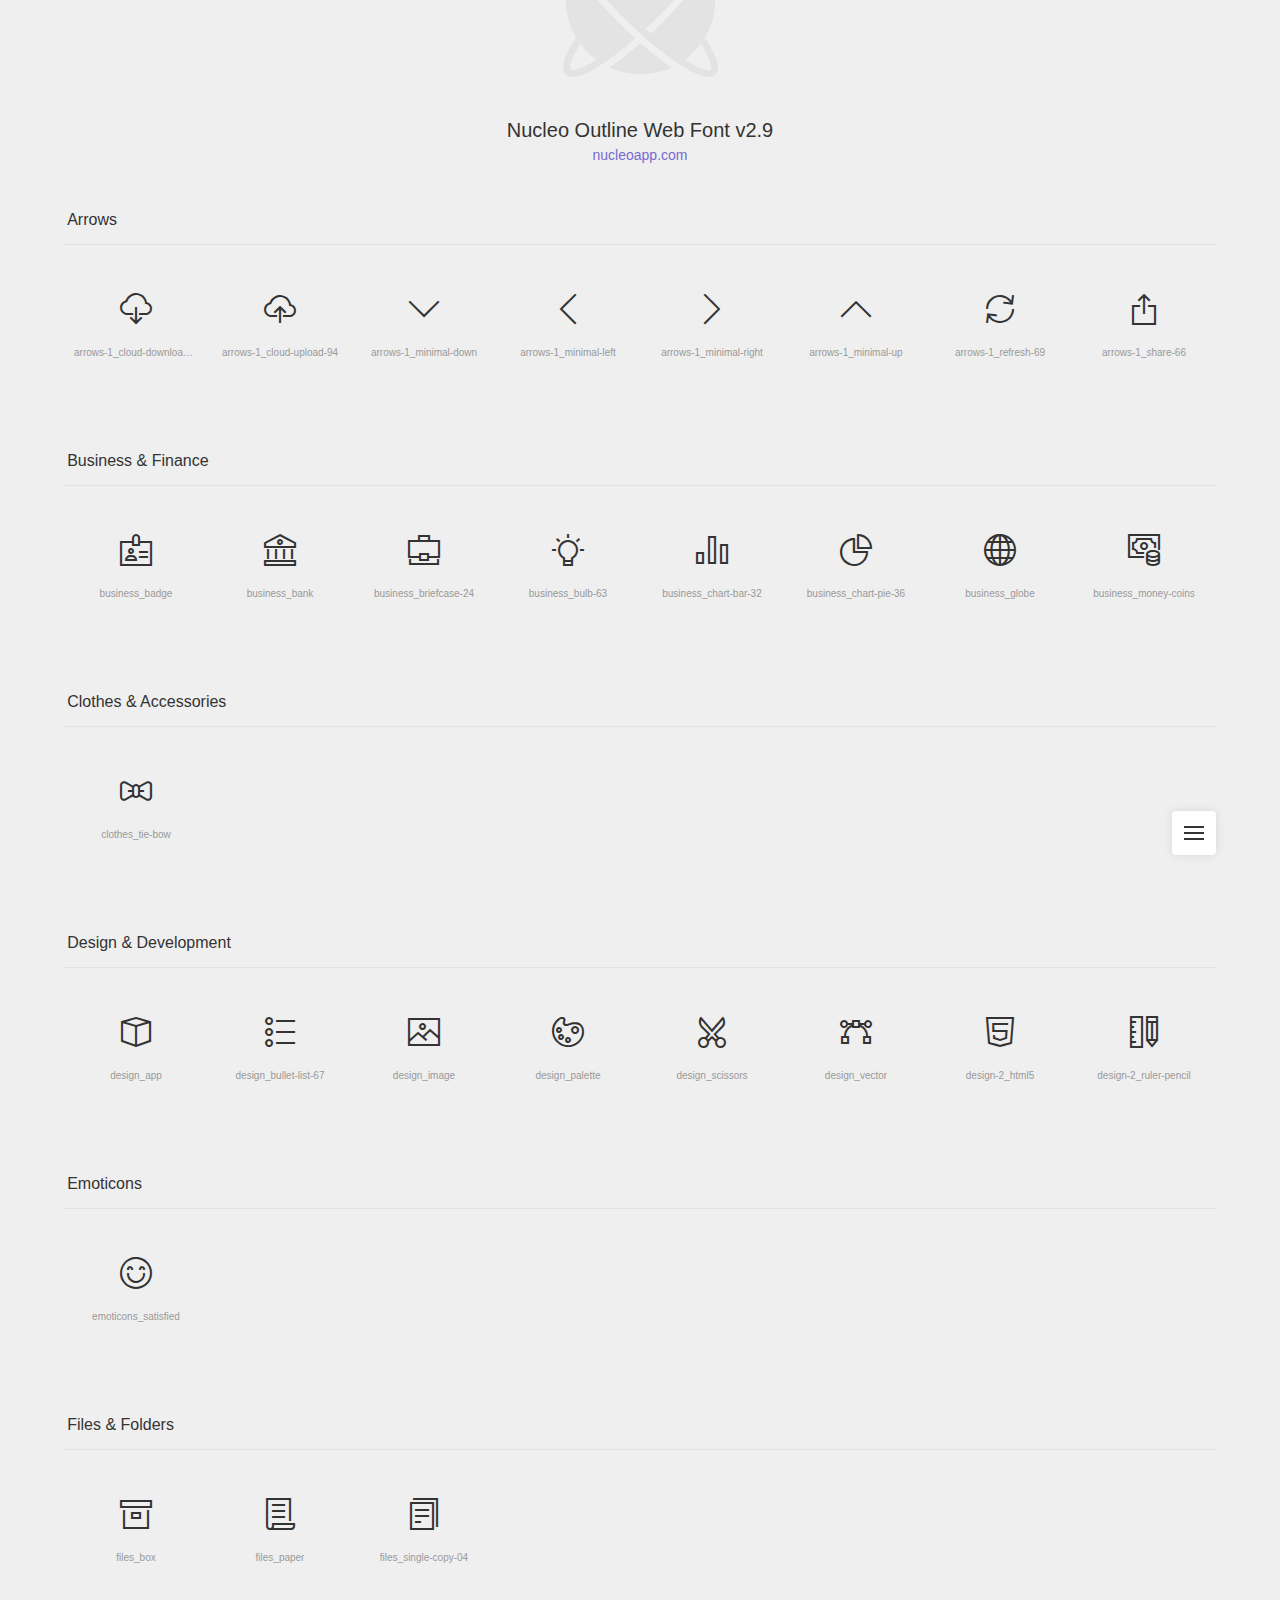
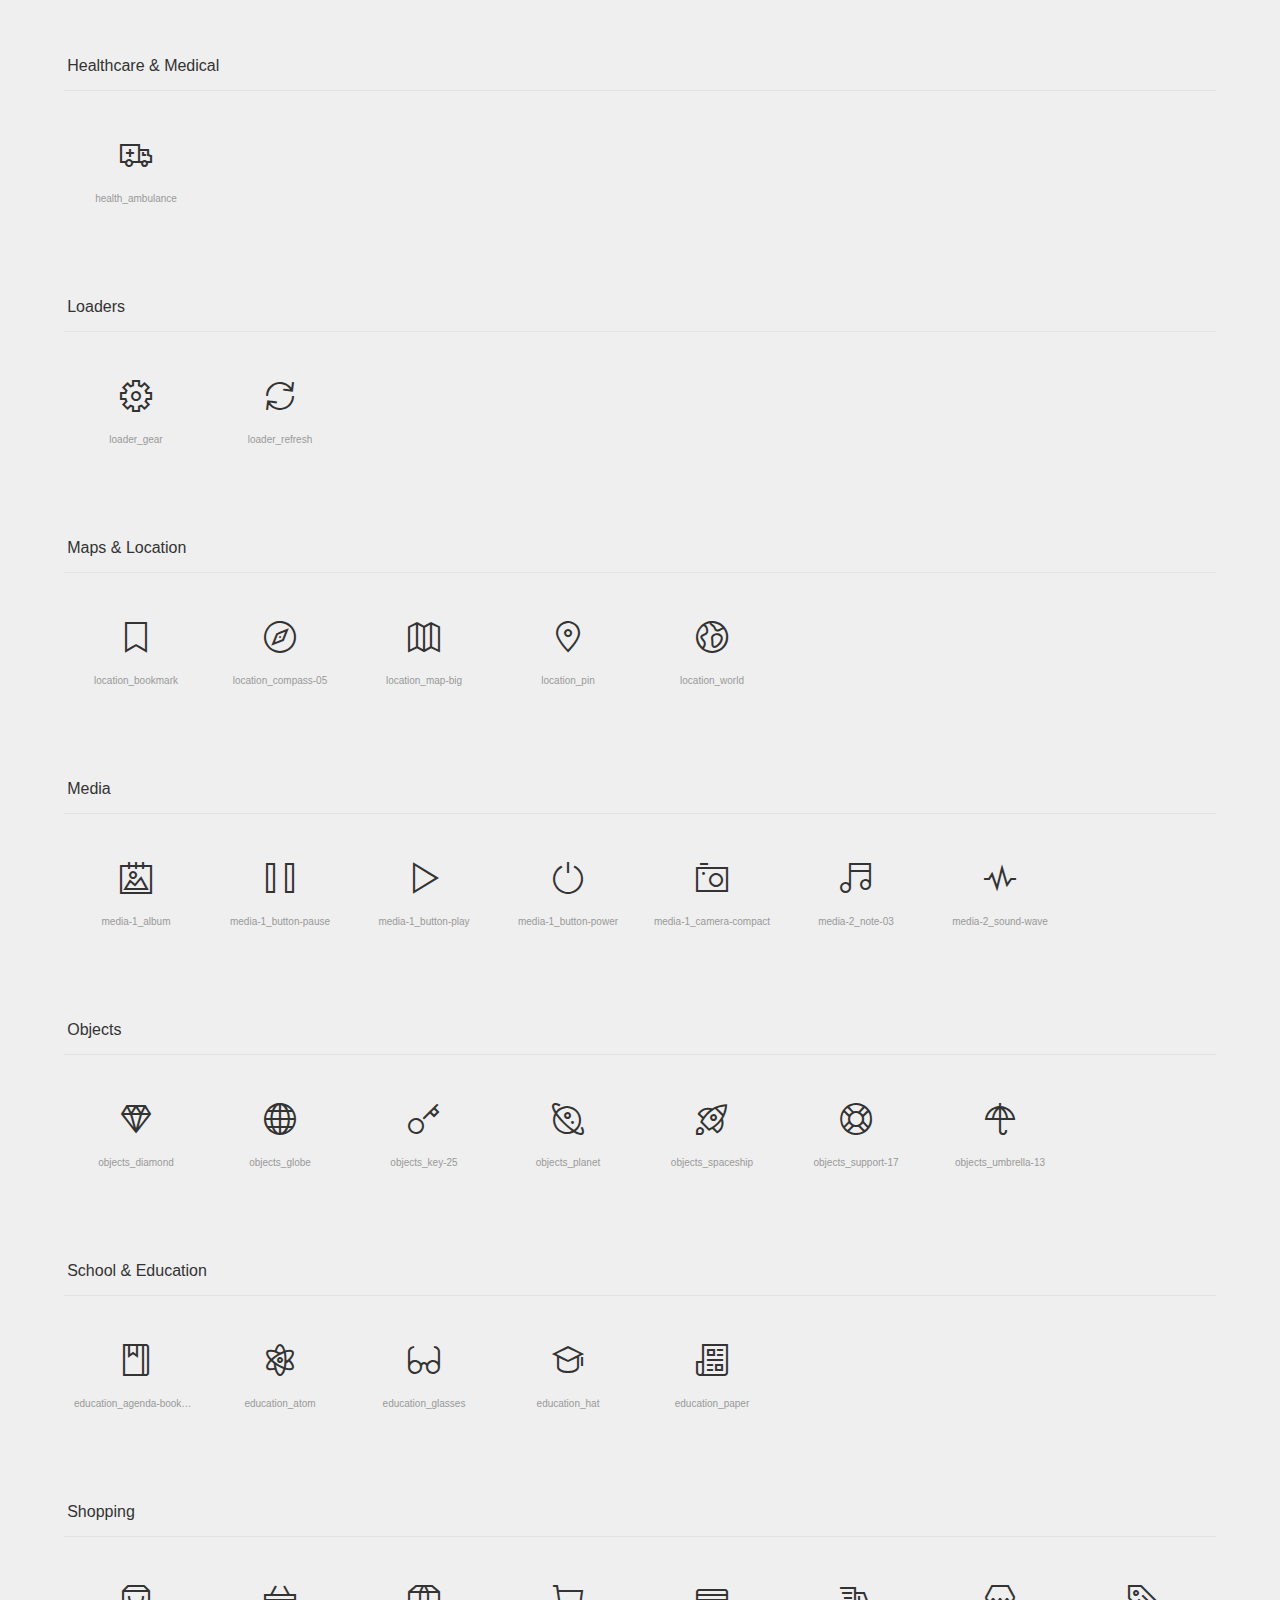
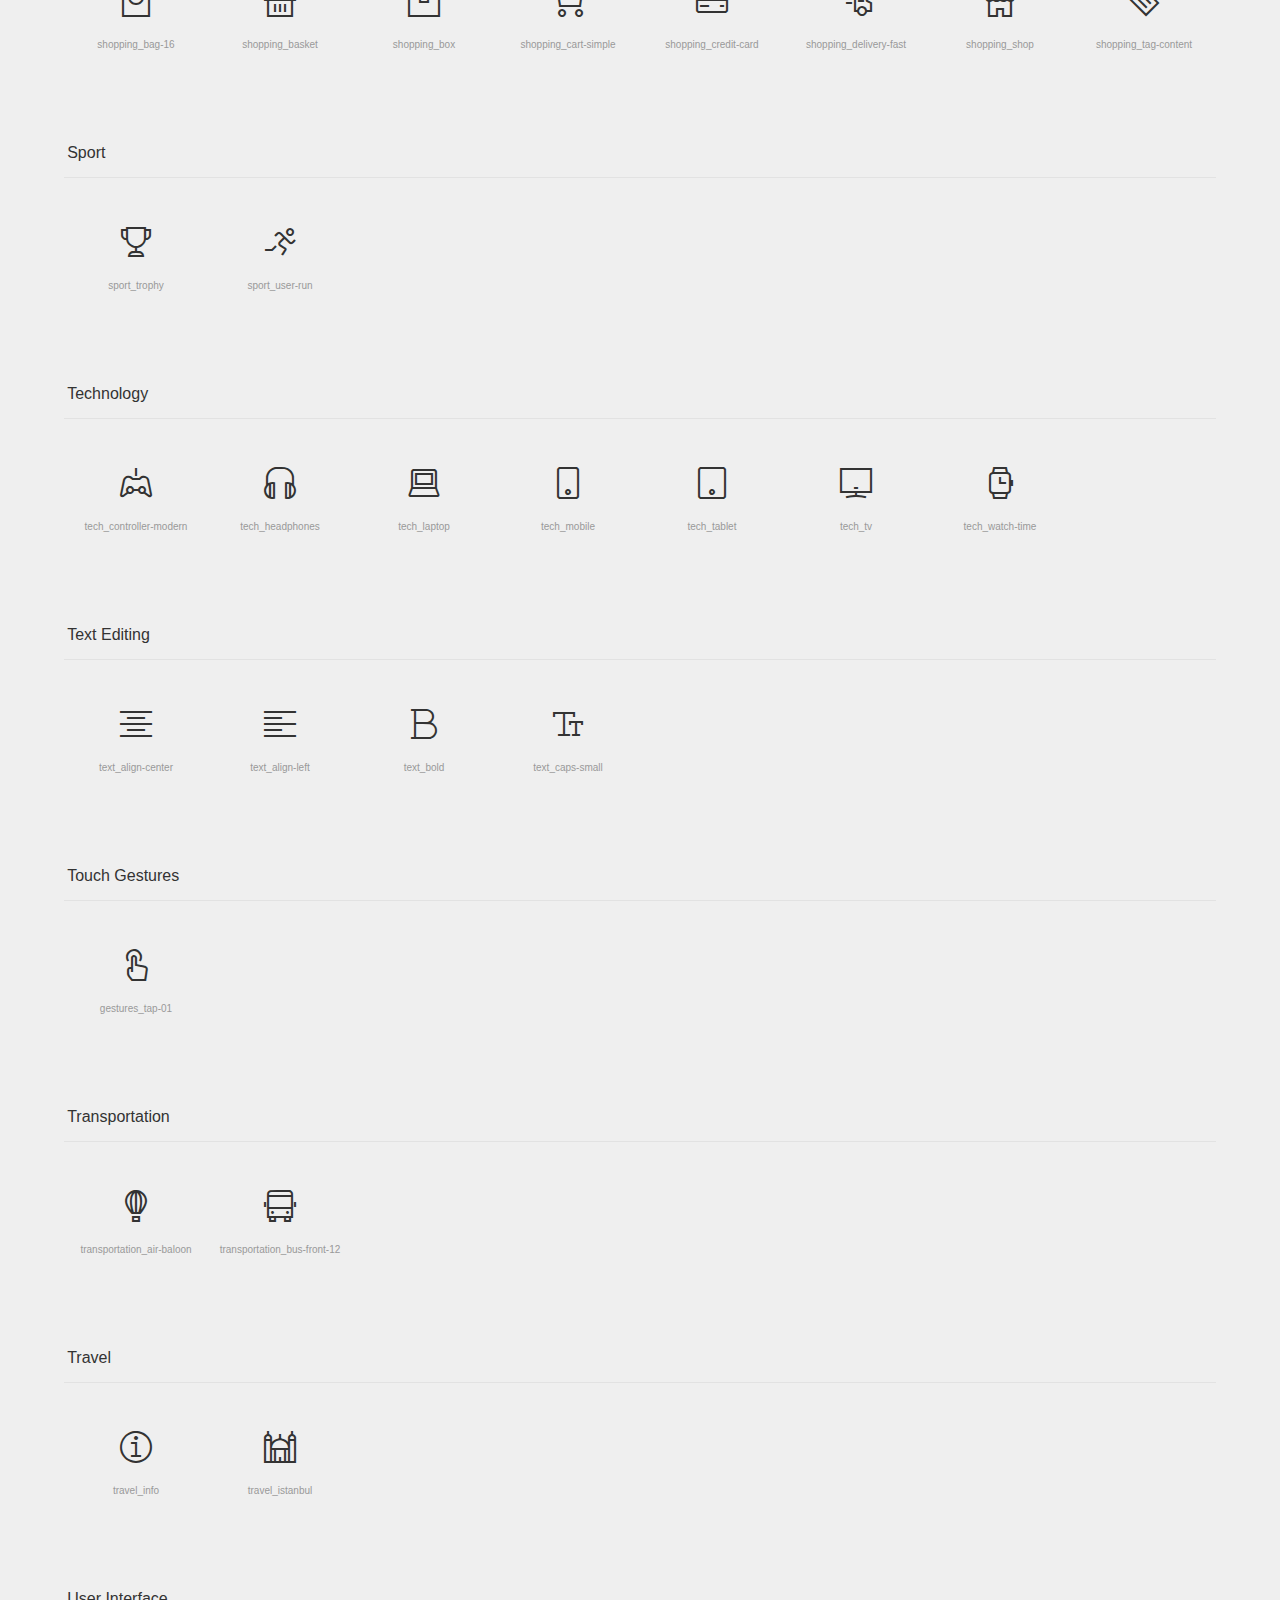
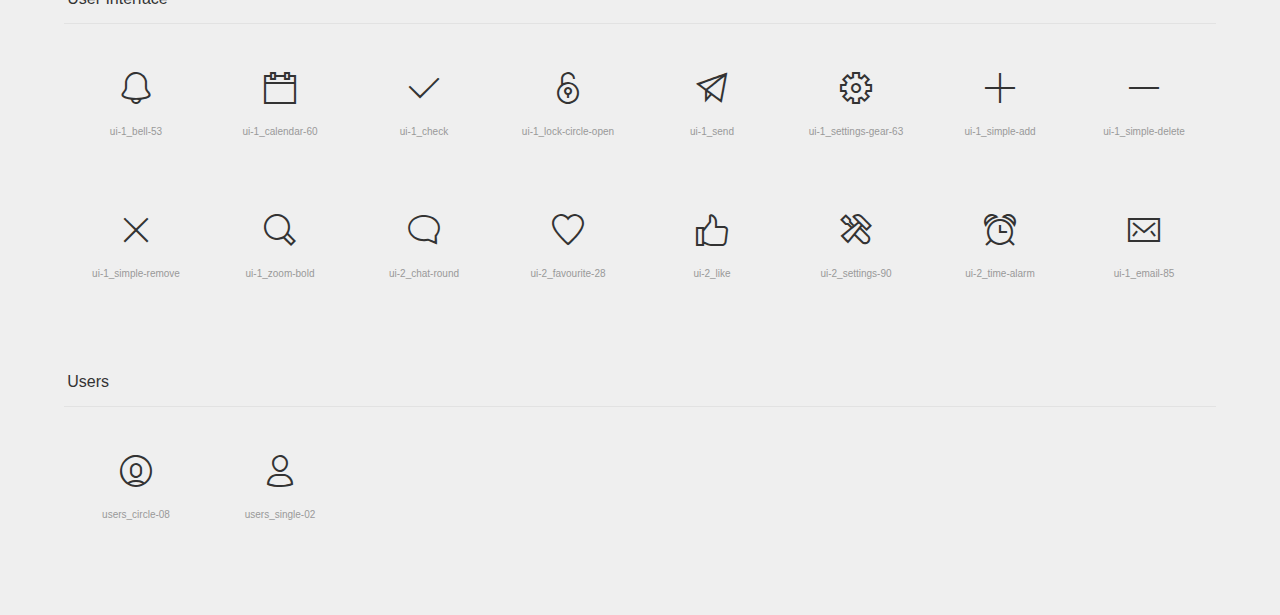
<file: Now UI/nucleo-icons.html>
<!doctype html>
<html lang="en">

<head>
    <meta charset="UTF-8">
    <meta name="viewport" content="width=device-width, initial-scale=1">
    <link rel="stylesheet" href="./assets/css/now-ui-kit.css">
    <link rel="shortcut icon" href="./assets/img/favicon.png">
    <title>Nucleo Outline Web Font</title>
    <script src="https://code.jquery.com/jquery-3.2.1.min.js" integrity="sha256-hwg4gsxgFZhOsEEamdOYGBf13FyQuiTwlAQgxVSNgt4=" crossorigin="anonymous"></script>
    <style media="screen">
        /* http://meyerweb.com/eric/tools/css/reset/
	 v2.0 | 20110126
	 License: none (public domain)
  */

        html,
        body,
        div,
        span,
        applet,
        object,
        iframe,
        h1,
        h2,
        h3,
        h4,
        h5,
        h6,
        p,
        blockquote,
        pre,
        a,
        abbr,
        acronym,
        address,
        big,
        cite,
        code,
        del,
        dfn,
        em,
        img,
        ins,
        kbd,
        q,
        s,
        samp,
        small,
        strike,
        strong,
        sub,
        sup,
        tt,
        var,
        b,
        u,
        i,
        center,
        dl,
        dt,
        dd,
        ol,
        ul,
        li,
        fieldset,
        form,
        label,
        legend,
        table,
        caption,
        tbody,
        tfoot,
        thead,
        tr,
        th,
        td,
        article,
        aside,
        canvas,
        details,
        embed,
        figure,
        figcaption,
        footer,
        header,
        hgroup,
        menu,
        nav,
        output,
        ruby,
        section,
        summary,
        time,
        mark,
        audio,
        video {
            margin: 0;
            padding: 0;
            border: 0;
            font-size: 100%;
            font: inherit;
            vertical-align: baseline;
        }
        /* HTML5 display-role reset for older browsers */

        article,
        aside,
        details,
        figcaption,
        figure,
        footer,
        header,
        hgroup,
        menu,
        nav,
        section,
        main {
            display: block;
        }

        body {
            line-height: 1;
        }

        ol,
        ul {
            list-style: none;
        }

        blockquote,
        q {
            quotes: none;
        }

        blockquote:before,
        blockquote:after,
        q:before,
        q:after {
            content: '';
            content: none;
        }

        table {
            border-collapse: collapse;
            border-spacing: 0;
        }
        /* --------------------------------

  Nucleo Outline Web Font - nucleoapp.com/
  License - nucleoapp.com/license/
  Created using IcoMoon - icomoon.io

  -------------------------------- */
        /* --------------------------------

  Primary style

  -------------------------------- */

        *,
        *::after,
        *::before {
            box-sizing: border-box;
        }

        html {
            font-size: 62.5%;
        }

        body {
            font-size: 1.6rem;
            font-family: sans-serif;
            color: #333333;
            background: #efefef url("assets/img/nucleo-logo.svg") no-repeat center top;
        }

        a {
            color: #766acf;
            text-decoration: none;
        }
        /* --------------------------------

  Main components

  -------------------------------- */

        header {
            text-align: center;
            padding: 120px 0 0;
        }

        header h1 {
            font-size: 2rem;
        }

        header p {
            font-size: 1.4rem;
            margin-top: .6em;
        }

        header a:hover {
            text-decoration: underline;
        }

        section {
            width: 90%;
            max-width: 1200px;
            margin: 50px auto;
        }

        section h2 {
            border-bottom: 1px solid #e2e2e2;
            padding: 0 0 1em .2em;
            margin-bottom: 1em;
        }

        ul::after {
            clear: both;
            content: "";
            display: table;
        }

        ul li {
            width: 25%;
            float: left;
            padding: 16px 0;
            text-align: center;
            border-radius: .25em;
            -webkit-transition: background 0.2s;
            -moz-transition: background 0.2s;
            transition: background 0.2s;
            -webkit-user-select: none;
            -moz-user-select: none;
            -ms-user-select: none;
            user-select: none;
            overflow: hidden;
        }

        ul li:hover {
            background: #dbdbdb;
        }

        ul p,
        ul em,
        ul input {
            display: inline-block;
            font-size: 1rem;
            color: #999999;
            -webkit-user-select: auto;
            -moz-user-select: auto;
            -ms-user-select: auto;
            user-select: auto;
            white-space: nowrap;
            width: 100%;
            overflow: hidden;
            text-overflow: ellipsis;
            cursor: pointer;
        }

        ul p {
            padding: 10px;
            margin-top: 10px;
        }

        ul p::selection,
        ul em::selection {
            background: #766acf;
            color: #efefef;
        }

        ul em {
            margin-bottom: 8px;
        }

        ul em::before {
            content: '[';
        }

        ul em::after {
            content: ']';
        }

        ul input {
            text-align: center;
            background: transparent;
            border: none;
            box-shadow: none;
            outline: none;
        }

        @media only screen and (min-width: 768px) {
            ul li {
                width: 20%;
                float: left;
            }
        }

        @media only screen and (min-width: 1024px) {
            ul li {
                width: 12.5%;
                float: left;
                padding: 32px 0;
            }
        }
        /* --------------------------------

  Smart fixed navigation

  -------------------------------- */

        #cd-nav ul {
            /* mobile first */
            position: fixed;
            width: 90%;
            max-width: 400px;
            max-height: 90%;
            right: 5%;
            bottom: 5%;
            border-radius: 0.25em;
            box-shadow: 0 0 10px rgba(0, 0, 0, 0.1);
            background: white;
            visibility: hidden;
            /* remove overflow:hidden if you want to create a drop-down menu - but then remember to fix/eliminate the list items animation */
            overflow: hidden;
            overflow-y: auto;
            z-index: 1;
            /* Force Hardware Acceleration in WebKit */
            -webkit-backface-visibility: hidden;
            backface-visibility: hidden;
            -webkit-transform: scale(0);
            -moz-transform: scale(0);
            -ms-transform: scale(0);
            -o-transform: scale(0);
            transform: scale(0);
            -webkit-transform-origin: 100% 100%;
            -moz-transform-origin: 100% 100%;
            -ms-transform-origin: 100% 100%;
            -o-transform-origin: 100% 100%;
            transform-origin: 100% 100%;
            -webkit-transition: -webkit-transform 0.3s, visibility 0s 0.3s;
            -moz-transition: -moz-transform 0.3s, visibility 0s 0.3s;
            transition: transform 0.3s, visibility 0s 0.3s;
        }

        #cd-nav ul li {
            /* Force Hardware Acceleration in WebKit */
            -webkit-backface-visibility: hidden;
            backface-visibility: hidden;
            display: block;
            width: 100%;
            padding: 0;
            text-align: left;
        }

        #cd-nav ul li:hover {
            background-color: #FFF;
        }

        #cd-nav ul.is-visible {
            visibility: visible;
            -webkit-transform: scale(1);
            -moz-transform: scale(1);
            -ms-transform: scale(1);
            -o-transform: scale(1);
            transform: scale(1);
            -webkit-transition: -webkit-transform 0.3s, visibility 0s 0s;
            -moz-transition: -moz-transform 0.3s, visibility 0s 0s;
            transition: transform 0.3s, visibility 0s 0s;
        }

        #cd-nav li a {
            display: block;
            padding: 1em;
            font-size: 1.2rem;
            border-bottom: 1px solid #eff2f6;
        }

        #cd-nav li a:hover {
            color: #333333;
        }

        #cd-nav li:last-child a {
            border-bottom: none;
        }

        .cd-nav-trigger {
            position: fixed;
            bottom: 5%;
            right: 5%;
            width: 44px;
            height: 44px;
            background: white;
            border-radius: 0.25em;
            box-shadow: 0 0 10px rgba(0, 0, 0, 0.1);
            /* image replacement */
            overflow: hidden;
            text-indent: 100%;
            white-space: nowrap;
            z-index: 2;
        }

        .cd-nav-trigger span {
            /* the span element is used to create the menu icon */
            position: absolute;
            display: block;
            width: 20px;
            height: 2px;
            background: #333333;
            top: 50%;
            margin-top: -1px;
            left: 50%;
            margin-left: -10px;
            -webkit-transition: background 0.3s;
            -moz-transition: background 0.3s;
            transition: background 0.3s;
        }

        .cd-nav-trigger span::before,
        .cd-nav-trigger span::after {
            content: '';
            position: absolute;
            left: 0;
            background: inherit;
            width: 100%;
            height: 100%;
            /* Force Hardware Acceleration in WebKit */
            -webkit-transform: translateZ(0);
            -moz-transform: translateZ(0);
            -ms-transform: translateZ(0);
            -o-transform: translateZ(0);
            transform: translateZ(0);
            -webkit-backface-visibility: hidden;
            backface-visibility: hidden;
            -webkit-transition: -webkit-transform 0.3s, background 0s;
            -moz-transition: -moz-transform 0.3s, background 0s;
            transition: transform 0.3s, background 0s;
        }

        .cd-nav-trigger span::before {
            top: -6px;
            -webkit-transform: rotate(0);
            -moz-transform: rotate(0);
            -ms-transform: rotate(0);
            -o-transform: rotate(0);
            transform: rotate(0);
        }

        .cd-nav-trigger span::after {
            bottom: -6px;
            -webkit-transform: rotate(0);
            -moz-transform: rotate(0);
            -ms-transform: rotate(0);
            -o-transform: rotate(0);
            transform: rotate(0);
        }

        .cd-nav-trigger.menu-is-open {
            box-shadow: none;
        }

        .cd-nav-trigger.menu-is-open span {
            background: rgba(232, 74, 100, 0);
        }

        .cd-nav-trigger.menu-is-open span::before,
        .cd-nav-trigger.menu-is-open span::after {
            background: #333333;
        }

        .cd-nav-trigger.menu-is-open span::before {
            top: 0;
            -webkit-transform: rotate(135deg);
            -moz-transform: rotate(135deg);
            -ms-transform: rotate(135deg);
            -o-transform: rotate(135deg);
            transform: rotate(135deg);
        }

        .cd-nav-trigger.menu-is-open span::after {
            bottom: 0;
            -webkit-transform: rotate(225deg);
            -moz-transform: rotate(225deg);
            -ms-transform: rotate(225deg);
            -o-transform: rotate(225deg);
            transform: rotate(225deg);
        }

        .now-ui-icons {
            display: inline-block;
            font: normal normal normal 32px/1 'Nucleo Outline';
            speak: none;
            text-transform: none;
            -webkit-font-smoothing: antialiased;
            -moz-osx-font-smoothing: grayscale;
        }
    </style>
</head>

<body>
    <header>
        <h1>Nucleo Outline Web Font v2.9</h1>
        <p>
            <a href="https://nucleoapp.com/?ref=1712">nucleoapp.com</a>
        </p>
    </header>
    <div id="cd-nav">
        <a id="cd-nav-trigger" href="#0" class="cd-nav-trigger">Menu
            <span></span>
        </a>
        <nav>
            <ul id="cd-main-nav">
                <li>
                    <a href="#arrows">Arrows</a>
                </li>
                <li>
                    <a href="#business">Business &amp; Finance</a>
                </li>
                <li>
                    <a href="#clothes">Clothes &amp; Accessories</a>
                </li>
                <li>
                    <a href="#design">Design &amp; Development</a>
                </li>
                <li>
                    <a href="#emoticons">Emoticons</a>
                </li>
                <li>
                    <a href="#files">Files &amp; Folders</a>
                </li>
                <li>
                    <a href="#medical">Healthcare &amp; Medical</a>
                </li>
                <li>
                    <a href="#loaders">Loaders</a>
                </li>
                <li>
                    <a href="#maps">Maps &amp; Location</a>
                </li>
                <li>
                    <a href="#media">Media</a>
                </li>
                <li>
                    <a href="#objects">Objects</a>
                </li>
                <li>
                    <a href="#school">School &amp; Education</a>
                </li>
                <li>
                    <a href="#shopping">Shopping</a>
                </li>
                <li>
                    <a href="#sport">Sport</a>
                </li>
                <li>
                    <a href="#technology">Technology</a>
                </li>
                <li>
                    <a href="#text">Text Editing</a>
                </li>
                <li>
                    <a href="#gestures">Touch Gestures</a>
                </li>
                <li>
                    <a href="#transportation">Transportation</a>
                </li>
                <li>
                    <a href="#travel">Travel</a>
                </li>
                <li>
                    <a href="#interface">User Interface</a>
                </li>
                <li>
                    <a href="#users">Users</a>
                </li>
            </ul>
        </nav>
    </div>
    <div id="icons-wrapper">
        <section id="arrows">
            <h2>Arrows</h2>
            <ul>
                <li>
                    <i class="now-ui-icons arrows-1_cloud-download-93"></i>
                    <p>arrows-1_cloud-download-93</p>
                </li>
                <li>
                    <i class="now-ui-icons arrows-1_cloud-upload-94"></i>
                    <p>arrows-1_cloud-upload-94</p>
                </li>
                <li>
                    <i class="now-ui-icons arrows-1_minimal-down"></i>
                    <p>arrows-1_minimal-down</p>
                </li>
                <li>
                    <i class="now-ui-icons arrows-1_minimal-left"></i>
                    <p>arrows-1_minimal-left</p>
                </li>
                <li>
                    <i class="now-ui-icons arrows-1_minimal-right"></i>
                    <p>arrows-1_minimal-right</p>
                </li>
                <li>
                    <i class="now-ui-icons arrows-1_minimal-up"></i>
                    <p>arrows-1_minimal-up</p>
                </li>
                <li>
                    <i class="now-ui-icons arrows-1_refresh-69"></i>
                    <p>arrows-1_refresh-69</p>
                </li>
                <li>
                    <i class="now-ui-icons arrows-1_share-66"></i>
                    <p>arrows-1_share-66</p>
                </li>
            </ul>
        </section>
        <section id="business">
            <h2>Business &amp; Finance</h2>
            <ul>
                <li>
                    <i class="now-ui-icons business_badge"></i>
                    <p>business_badge</p>
                </li>
                <li>
                    <i class="now-ui-icons business_bank"></i>
                    <p>business_bank</p>
                </li>
                <li>
                    <i class="now-ui-icons business_briefcase-24"></i>
                    <p>business_briefcase-24</p>
                </li>
                <li>
                    <i class="now-ui-icons business_bulb-63"></i>
                    <p>business_bulb-63</p>
                </li>
                <li>
                    <i class="now-ui-icons business_chart-bar-32"></i>
                    <p>business_chart-bar-32</p>
                </li>
                <li>
                    <i class="now-ui-icons business_chart-pie-36"></i>
                    <p>business_chart-pie-36</p>
                </li>
                <li>
                    <i class="now-ui-icons business_globe"></i>
                    <p>business_globe</p>
                </li>
                <li>
                    <i class="now-ui-icons business_money-coins"></i>
                    <p>business_money-coins</p>
                </li>
            </ul>
        </section>
        <section id="clothes">
            <h2>Clothes &amp; Accessories</h2>
            <ul>
                <li>
                    <i class="now-ui-icons clothes_tie-bow"></i>
                    <p>clothes_tie-bow</p>
                </li>
            </ul>
        </section>
        <section id="design">
            <h2>Design &amp; Development</h2>
            <ul>
                <li>
                    <i class="now-ui-icons design_app"></i>
                    <p>design_app</p>
                </li>
                <li>
                    <i class="now-ui-icons design_bullet-list-67"></i>
                    <p>design_bullet-list-67</p>
                </li>
                <li>
                    <i class="now-ui-icons design_image"></i>
                    <p>design_image</p>
                </li>
                <li>
                    <i class="now-ui-icons design_palette"></i>
                    <p>design_palette</p>
                </li>
                <li>
                    <i class="now-ui-icons design_scissors"></i>
                    <p>design_scissors</p>
                </li>
                <li>
                    <i class="now-ui-icons design_vector"></i>
                    <p>design_vector</p>
                </li>
                <li>
                    <i class="now-ui-icons design-2_html5"></i>
                    <p>design-2_html5</p>
                </li>
                <li>
                    <i class="now-ui-icons design-2_ruler-pencil"></i>
                    <p>design-2_ruler-pencil</p>
                </li>
            </ul>
        </section>
        <section id="emoticons">
            <h2>Emoticons</h2>
            <ul>
                <li>
                    <i class="now-ui-icons emoticons_satisfied"></i>
                    <p>emoticons_satisfied</p>
                </li>
            </ul>
        </section>
        <section id="files">
            <h2>Files &amp; Folders</h2>
            <ul>
                <li>
                    <i class="now-ui-icons files_box"></i>
                    <p>files_box</p>
                </li>
                <li>
                    <i class="now-ui-icons files_paper"></i>
                    <p>files_paper</p>
                </li>
                <li>
                    <i class="now-ui-icons files_single-copy-04"></i>
                    <p>files_single-copy-04</p>
                </li>
            </ul>
        </section>
        <section id="medical">
            <h2>Healthcare &amp; Medical</h2>
            <ul>
                <li>
                    <i class="now-ui-icons health_ambulance"></i>
                    <p>health_ambulance</p>
                </li>
            </ul>
        </section>
        <section id="loaders">
            <h2>Loaders</h2>
            <ul>
                <li>
                    <i class="now-ui-icons loader_gear spin"></i>
                    <p>loader_gear</p>
                </li>
                <li>
                    <i class="now-ui-icons loader_refresh spin"></i>
                    <p>loader_refresh</p>
                </li>
            </ul>
        </section>
        <section id="maps">
            <h2>Maps &amp; Location</h2>
            <ul>
                <li>
                    <i class="now-ui-icons location_bookmark"></i>
                    <p>location_bookmark</p>
                </li>
                <li>
                    <i class="now-ui-icons location_compass-05"></i>
                    <p>location_compass-05</p>
                </li>
                <li>
                    <i class="now-ui-icons location_map-big"></i>
                    <p>location_map-big</p>
                </li>
                <li>
                    <i class="now-ui-icons location_pin"></i>
                    <p>location_pin</p>
                </li>
                <li>
                    <i class="now-ui-icons location_world"></i>
                    <p>location_world</p>
                </li>
            </ul>
        </section>
        <section id="media">
            <h2>Media</h2>
            <ul>
                <li>
                    <i class="now-ui-icons media-1_album"></i>
                    <p>media-1_album</p>
                </li>
                <li>
                    <i class="now-ui-icons media-1_button-pause"></i>
                    <p>media-1_button-pause</p>
                </li>
                <li>
                    <i class="now-ui-icons media-1_button-play"></i>
                    <p>media-1_button-play</p>
                </li>
                <li>
                    <i class="now-ui-icons media-1_button-power"></i>
                    <p>media-1_button-power</p>
                </li>
                <li>
                    <i class="now-ui-icons media-1_camera-compact"></i>
                    <p>media-1_camera-compact</p>
                </li>
                <li>
                    <i class="now-ui-icons media-2_note-03"></i>
                    <p>media-2_note-03</p>
                </li>
                <li>
                    <i class="now-ui-icons media-2_sound-wave"></i>
                    <p>media-2_sound-wave</p>
                </li>
            </ul>
        </section>
        <section id="objects">
            <h2>Objects</h2>
            <ul>
                <li>
                    <i class="now-ui-icons objects_diamond"></i>
                    <p>objects_diamond</p>
                </li>
                <li>
                    <i class="now-ui-icons objects_globe"></i>
                    <p>objects_globe</p>
                </li>
                <li>
                    <i class="now-ui-icons objects_key-25"></i>
                    <p>objects_key-25</p>
                </li>
                <li>
                    <i class="now-ui-icons objects_planet"></i>
                    <p>objects_planet</p>
                </li>
                <li>
                    <i class="now-ui-icons objects_spaceship"></i>
                    <p>objects_spaceship</p>
                </li>
                <li>
                    <i class="now-ui-icons objects_support-17"></i>
                    <p>objects_support-17</p>
                </li>
                <li>
                    <i class="now-ui-icons objects_umbrella-13"></i>
                    <p>objects_umbrella-13</p>
                </li>
            </ul>
        </section>
        <section id="school">
            <h2>School &amp; Education</h2>
            <ul>
                <li>
                    <i class="now-ui-icons education_agenda-bookmark"></i>
                    <p>education_agenda-bookmark</p>
                </li>
                <li>
                    <i class="now-ui-icons education_atom"></i>
                    <p>education_atom</p>
                </li>
                <li>
                    <i class="now-ui-icons education_glasses"></i>
                    <p>education_glasses</p>
                </li>
                <li>
                    <i class="now-ui-icons education_hat"></i>
                    <p>education_hat</p>
                </li>
                <li>
                    <i class="now-ui-icons education_paper"></i>
                    <p>education_paper</p>
                </li>
            </ul>
        </section>
        <section id="shopping">
            <h2>Shopping</h2>
            <ul>
                <li>
                    <i class="now-ui-icons shopping_bag-16"></i>
                    <p>shopping_bag-16</p>
                </li>
                <li>
                    <i class="now-ui-icons shopping_basket"></i>
                    <p>shopping_basket</p>
                </li>
                <li>
                    <i class="now-ui-icons shopping_box"></i>
                    <p>shopping_box</p>
                </li>
                <li>
                    <i class="now-ui-icons shopping_cart-simple"></i>
                    <p>shopping_cart-simple</p>
                </li>
                <li>
                    <i class="now-ui-icons shopping_credit-card"></i>
                    <p>shopping_credit-card</p>
                </li>
                <li>
                    <i class="now-ui-icons shopping_delivery-fast"></i>
                    <p>shopping_delivery-fast</p>
                </li>
                <li>
                    <i class="now-ui-icons shopping_shop"></i>
                    <p>shopping_shop</p>
                </li>
                <li>
                    <i class="now-ui-icons shopping_tag-content"></i>
                    <p>shopping_tag-content</p>
                </li>
            </ul>
        </section>
        <section id="sport">
            <h2>Sport</h2>
            <ul>
                <li>
                    <i class="now-ui-icons sport_trophy"></i>
                    <p>sport_trophy</p>
                </li>
                <li>
                    <i class="now-ui-icons sport_user-run"></i>
                    <p>sport_user-run</p>
                </li>
            </ul>
        </section>
        <section id="technology">
            <h2>Technology</h2>
            <ul>
                <li>
                    <i class="now-ui-icons tech_controller-modern"></i>
                    <p>tech_controller-modern</p>
                </li>
                <li>
                    <i class="now-ui-icons tech_headphones"></i>
                    <p>tech_headphones</p>
                </li>
                <li>
                    <i class="now-ui-icons tech_laptop"></i>
                    <p>tech_laptop</p>
                </li>
                <li>
                    <i class="now-ui-icons tech_mobile"></i>
                    <p>tech_mobile</p>
                </li>
                <li>
                    <i class="now-ui-icons tech_tablet"></i>
                    <p>tech_tablet</p>
                </li>
                <li>
                    <i class="now-ui-icons tech_tv"></i>
                    <p>tech_tv</p>
                </li>
                <li>
                    <i class="now-ui-icons tech_watch-time"></i>
                    <p>tech_watch-time</p>
                </li>
            </ul>
        </section>
        <section id="text">
            <h2>Text Editing</h2>
            <ul>
                <li>
                    <i class="now-ui-icons text_align-center"></i>
                    <p>text_align-center</p>
                </li>
                <li>
                    <i class="now-ui-icons text_align-left"></i>
                    <p>text_align-left</p>
                </li>
                <li>
                    <i class="now-ui-icons text_bold"></i>
                    <p>text_bold</p>
                </li>
                <li>
                    <i class="now-ui-icons text_caps-small"></i>
                    <p>text_caps-small</p>
                </li>
            </ul>
        </section>
        <section id="gestures">
            <h2>Touch Gestures</h2>
            <ul>
                <li>
                    <i class="now-ui-icons gestures_tap-01"></i>
                    <p>gestures_tap-01</p>
                </li>
            </ul>
        </section>
        <section id="transportation">
            <h2>Transportation</h2>
            <ul>
                <li>
                    <i class="now-ui-icons transportation_air-baloon"></i>
                    <p>transportation_air-baloon</p>
                </li>
                <li>
                    <i class="now-ui-icons transportation_bus-front-12"></i>
                    <p>transportation_bus-front-12</p>
                </li>
            </ul>
        </section>
        <section id="travel">
            <h2>Travel</h2>
            <ul>
                <li>
                    <i class="now-ui-icons travel_info"></i>
                    <p>travel_info</p>
                </li>
                <li>
                    <i class="now-ui-icons travel_istanbul"></i>
                    <p>travel_istanbul</p>
                </li>
            </ul>
        </section>
        <section id="interface">
            <h2>User Interface</h2>
            <ul>
                <li>
                    <i class="now-ui-icons ui-1_bell-53"></i>
                    <p>ui-1_bell-53</p>
                </li>
                <li>
                    <i class="now-ui-icons ui-1_calendar-60"></i>
                    <p>ui-1_calendar-60</p>
                </li>
                <li>
                    <i class="now-ui-icons ui-1_check"></i>
                    <p>ui-1_check</p>
                </li>
                <li>
                    <i class="now-ui-icons ui-1_lock-circle-open"></i>
                    <p>ui-1_lock-circle-open</p>
                </li>
                <li>
                    <i class="now-ui-icons ui-1_send"></i>
                    <p>ui-1_send</p>
                </li>
                <li>
                    <i class="now-ui-icons ui-1_settings-gear-63"></i>
                    <p>ui-1_settings-gear-63</p>
                </li>
                <li>
                    <i class="now-ui-icons ui-1_simple-add"></i>
                    <p>ui-1_simple-add</p>
                </li>
                <li>
                    <i class="now-ui-icons ui-1_simple-delete"></i>
                    <p>ui-1_simple-delete</p>
                </li>
                <li>
                    <i class="now-ui-icons ui-1_simple-remove"></i>
                    <p>ui-1_simple-remove</p>
                </li>
                <li>
                    <i class="now-ui-icons ui-1_zoom-bold"></i>
                    <p>ui-1_zoom-bold</p>
                </li>
                <li>
                    <i class="now-ui-icons ui-2_chat-round"></i>
                    <p>ui-2_chat-round</p>
                </li>
                <li>
                    <i class="now-ui-icons ui-2_favourite-28"></i>
                    <p>ui-2_favourite-28</p>
                </li>
                <li>
                    <i class="now-ui-icons ui-2_like"></i>
                    <p>ui-2_like</p>
                </li>
                <li>
                    <i class="now-ui-icons ui-2_settings-90"></i>
                    <p>ui-2_settings-90</p>
                </li>
                <li>
                    <i class="now-ui-icons ui-2_time-alarm"></i>
                    <p>ui-2_time-alarm</p>
                </li>
                <li>
                    <i class="now-ui-icons ui-1_email-85"></i>
                    <p>ui-1_email-85</p>
                </li>
            </ul>
        </section>
        <section id="users">
            <h2>Users</h2>
            <ul>
                <li>
                    <i class="now-ui-icons users_circle-08"></i>
                    <p>users_circle-08</p>
                </li>
                <li>
                    <i class="now-ui-icons users_single-02"></i>
                    <p>users_single-02</p>
                </li>
            </ul>
        </section>
    </div>
    <script>
        function SelectText(element) {
            var doc = document,
                text = element,
                range, selection;
            if (doc.body.createTextRange) {
                range = document.body.createTextRange();
                range.moveToElementText(text);
                range.select();
            } else if (window.getSelection) {
                selection = window.getSelection();
                range = document.createRange();
                range.selectNodeContents(text);
                selection.removeAllRanges();
                selection.addRange(range);
            }
        }

        function hasClass(ele, cls) {
            return !!ele.getAttribute('class').match(new RegExp('(\\s|^)' + cls + '(\\s|$)'));
        }

        window.onload = function() {
            var trigger = document.getElementById('cd-nav-trigger'),
                menu = document.getElementById('cd-main-nav'),
                menuItems = menu.getElementsByTagName('li');
            trigger.onclick = function toggleMenu() {
                if (hasClass(trigger, 'menu-is-open')) {
                    trigger.setAttribute('class', 'cd-nav-trigger');
                    menu.setAttribute('class', '');
                } else {
                    trigger.setAttribute('class', 'cd-nav-trigger menu-is-open');
                    menu.setAttribute('class', 'is-visible');
                }
            }

            for (var i = 0; i < menuItems.length; i++) {
                menuItems[i].onclick = function closeMenu() {
                    trigger.setAttribute('class', 'cd-nav-trigger');
                    menu.setAttribute('class', '');
                }
            }
        }
    </script>
</body>

</html>
</file>
